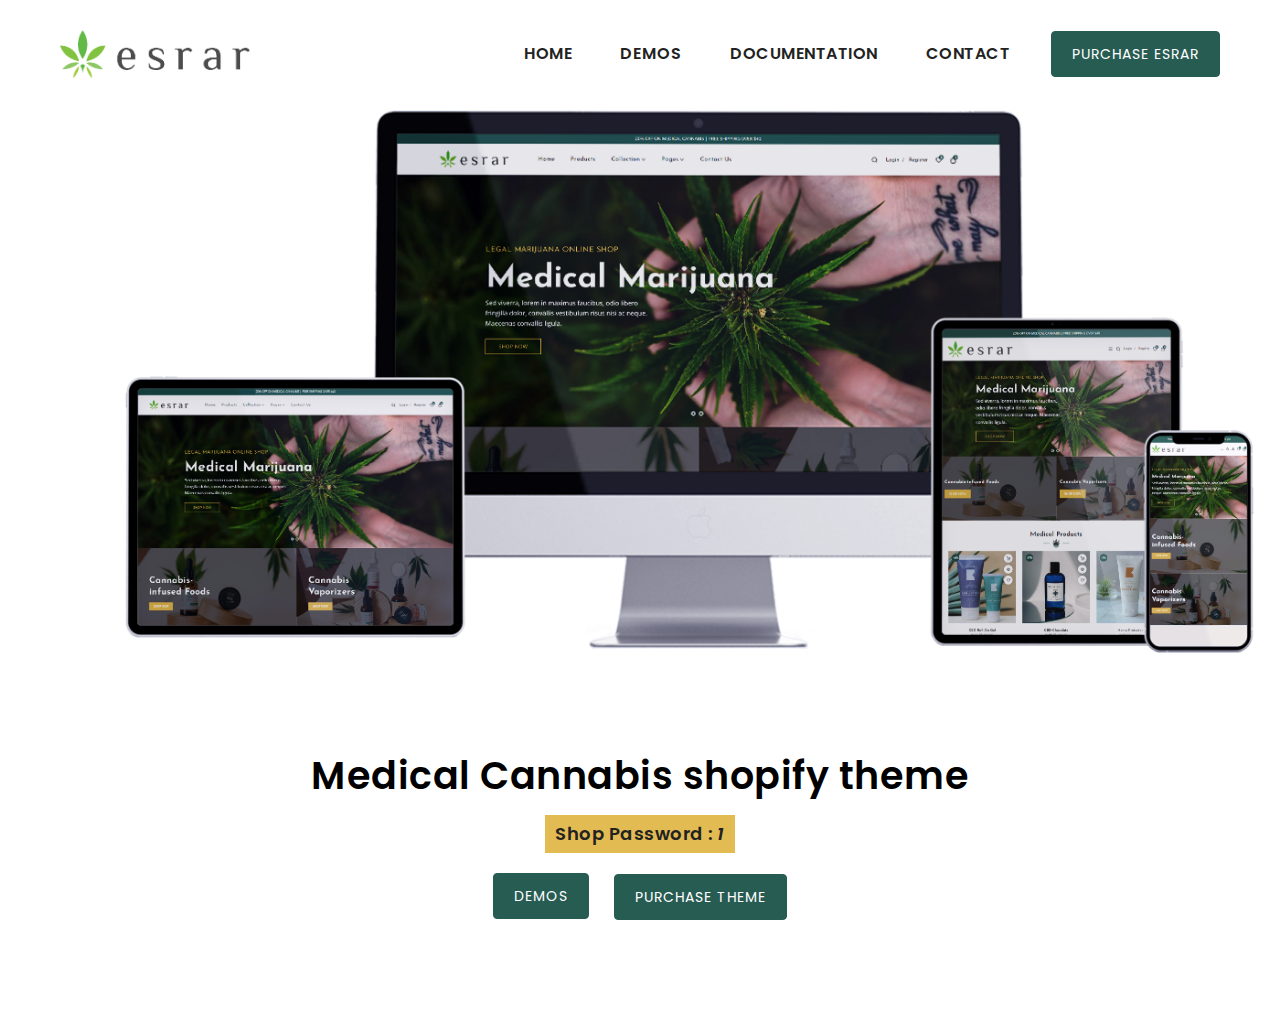
<file: index.html>
<!DOCTYPE html>
<html lang="en">

<meta http-equiv="content-type" content="text/html;charset=UTF-8" />

<head>
    <meta charset="utf-8">
    <meta http-equiv="X-UA-Compatible" content="IE=edge">
    <meta name="viewport" content="width=device-width, initial-scale=1">
    <!-- title -->
    <title>Esrar - Medical Cannabis Multipurpose Shopify Theme</title>
    <meta name="description" content="A best stylish, creative, modern responsive theme for different eCommerce business or industries." />
    <meta name="keywords" content="organic food theme, shopify, eCommerce shopify theme, responsive, furniture wood, fashion, furniture, mobile, watches, electronics, computers accessories, toys, jewellery, restaurant accessories" />
    <meta name="author" content="qodex">
    <meta name="viewport" content="width=device-width, initial-scale=1">
    <!-- favicon -->
    <link rel="shortcut icon" type="image/favicon" href="image/favicon.png">
    <!-- bootstrap -->
    <link rel="stylesheet" type="text/css" href="css/bootstrap.min.css">
    <!-- animation -->
    <link rel="stylesheet" type="text/css" href="css/animate.css">
    <!-- font awesome -->
    <link rel="stylesheet" type="text/css" href="css/all.min.css">
    <!-- font -->
    <link href="https://fonts.googleapis.com/css2?family=Poppins:ital,wght@0,400;0,500;0,600;1,400;1,500;1,600&amp;display=swap" rel="stylesheet">
    <!-- slider -->
    <link rel="stylesheet" type="text/css" href="css/owl.carousel.min.css">
    <link rel="stylesheet" type="text/css" href="css/owl.theme.default.min.css">
    <!-- style -->
    <link rel="stylesheet" type="text/css" href="css/style.css">
    <link rel="stylesheet" type="text/css" href="css/themify-icons.css">
</head>

<body>
    <header class="landing-header" id="collapsibleNavbar">
        <div class="container-fluid">
            <div class="row">
                <div class="col">
                    <div class="land-header">
                        <!-- logo start -->
                        <div class="mainlogo">
                            <a class="navbar-brand" href="#">
                                <img src="image/logo.png" alt="single product shopify theme" class="img-fluid">
                            </a>
                        </div>
                        <!-- logo end -->
                        <nav class="nav navbar-expand-lg">
                            <!-- navbar toggler start -->
                            <button class="navbar-toggler" type="button" data-toggle="collapse" data-target="#navbar">
                                <span class="line"></span>
                            </button>
                            <!-- navbar toggler end -->
                            <div class="collapse navbar-collapse" id="navbar">
                                <ul class="nav">
                                    <li class="land-link">
                                        <a href="#up">Home</a>
                                    </li>
                                    <li class="land-link">
                                        <form method="post" action="https://qx-esrar.myshopify.com/password" target="_blank" id="login_form" accept-charset="UTF-8" class="storefront-password-form dt-custom-button">
                                            <input type="hidden" name="form_type" value="storefront_password">
                                            <input type="hidden" name="utf8" value="✓">
                                            <div class="input-group password__input-group">
                                                <input type="password" name="password" id="Password" value="1" class="input-group__field input--content-color" placeholder="Your password" style="display: none">
                                                <button class="play-bnt btn btn-style1"><span>Demos</span></button>
                                            </div>
                                        </form>
                                    </li>
                                    <li class="land-link">
                                        <a href="#features">Documentation</a>
                                    </li>
                                    <li class="land-link">
                                        <a href="https://themeforest.net/user/qodex#contact">Contact</a>
                                    </li>
                                </ul>
                            </div>
                        </nav>
                        <div class="purchase-now-bottom">
                            <a href="https://1.envato.market/5b7J3j" class="btn btn-style1" target="blank">Purchase Esrar</a>
                        </div>
                    </div>
                </div>
            </div>
        </div>
    </header>
    <section class="section-device">
        <div class="container">
            <div class="row">
                <img class="img-fluid ls-is-cached lazyloaded" src="image/device-img.png" data-src="image/section.jpg" alt="image">
            </div>
        </div>
    </section>
    <section class="section-tb-padding">
        <div class="container">
            <div class="row">
                <div class="col">
                    <div class="landing-themebuy">
                        <div class="section-title">
                            <h2 style="margin-bottom: 20px; font-size: 38px;">
                                <span>Medical Cannabis shopify theme</span>
                                <span>Shop Password : <i>1</i></span>
                            </h2>
                        </div>
                        <div class="buy-button" style="text-align: center;">
                            <a href="#" style="margin: 0 10px;">
                                <form method="post" action="https://qx-esrar.myshopify.com/password" target="_blank" id="login_form" accept-charset="UTF-8" class="storefront-password-form dt-custom-button">
                                    <input type="hidden" name="form_type" value="storefront_password">
                                    <input type="hidden" name="utf8" value="✓">
                                    <div class="input-group password__input-group">
                                        <input type="password" name="password" id="Password" value="1" class="input-group__field input--content-color" placeholder="Your password" style="display: none">
                                        <button class="play-bnt btn btn-style1"><span>Demos</span></button>
                                    </div>
                                </form>
                            </a>
                            <a href="https://1.envato.market/5b7J3j" class="btn btn-style1" target="_blank" style="margin: 0 10px;">Purchase theme</a>
                        </div>
                        <!-- buy button end -->
                    </div>
                </div>
            </div>
        </div>
    </section>
    <!-- javascript/jquery files -->
    <!-- jquery -->
    <script type="text/javascript">
        function copy() {
            var copyText = document.getElementById("copyClipboard");
            copyText.select();
            copyText.setSelectionRange(0, 99999);
            document.execCommand("copy");
            $('#copied-success').fadeIn(800);
            $('#copied-success').fadeOut(800);
        }
    </script>
    <script src="js/jquery-3.3.1.min.js"></script>
    <!-- popper js -->
    <script src="js/popper.min.js"></script>
    <!-- bootstrap -->
    <script src="js/bootstrap.min.js"></script>
    <!-- type write js -->
    <script src='js/jquery.typer.js'></script>
    <!-- slider js -->
    <script src='js/owl.carousel.min.js'></script>
    <!-- wow js -->
    <script src='js/wow.min.js'></script>
    <script src='js/jquery.lazyload.min.js'></script>
    <!-- custom -->
    <script src="js/custom.js"></script>
    <script>
        function myFunctioncoppytext() {
            var copyText = document.getElementById("coppytext");
            copyText.select();
            copyText.setSelectionRange(0, 99999);
            document.execCommand("copy");
        }
    </script>
</body>

</html>
</file>
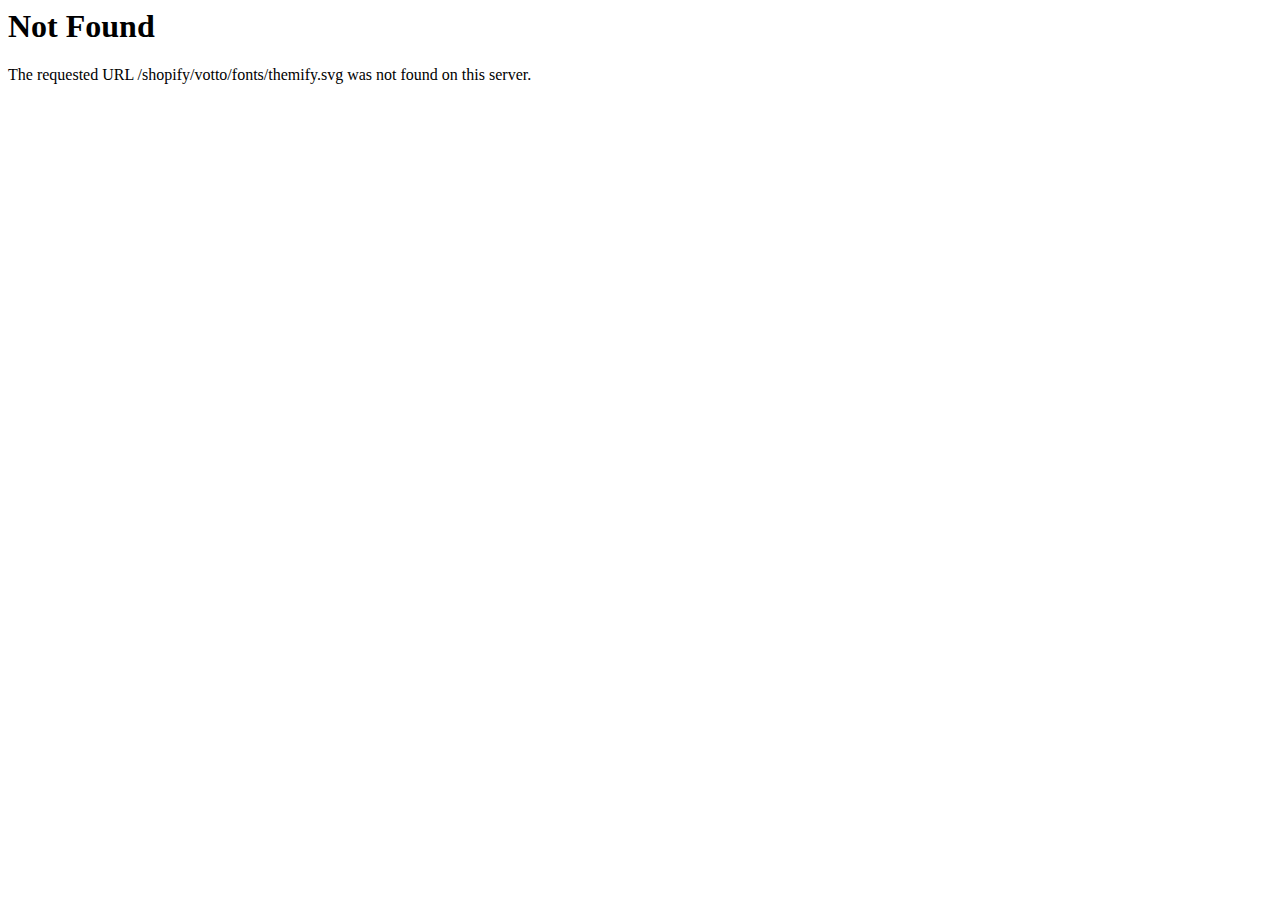
<file: fonts/themify9f24.html>
<!DOCTYPE HTML PUBLIC "-//IETF//DTD HTML 2.0//EN">
<html><head>
<title>404 Not Found</title>
</head><body>
<h1>Not Found</h1>
<p>The requested URL /shopify/votto/fonts/themify.svg was not found on this server.</p>
</body></html>
</file>
<file: css/style.css>
@charset "utf-8";

/* ----------------------------------
Name: style.css
Version: 1.0
----------------------------------
Table of contents
    Google Font
    Body and Default Transitions
    Typography
    Icon
    Background Color
    Border Color
    Margin
    Padding
    Custom
    OWL Carousel
    Button
    Form Control
    Portfolio and Photo Gallery
    Video and Sound
    Navbar
    Header
    Hero Section
    Slider
    Feature Box 
    Content
    Team
    Pricing Table
    Contact
    Blog
    Subscribe
    Counter
    Clients
    Timer
    Testimonial 
    Footer
*/


/* ===================================
    Google Font
====================================== */

@import url('https://fonts.googleapis.com/css2?family=Poppins:ital,wght@0,100;0,200;0,300;0,400;0,500;0,600;0,700;0,800;0,900;1,100;1,200;1,300;1,400;1,500;1,600;1,700;1,800;1,900&amp;display=swap');

/* ===================================
    Typography
====================================== */

body {
    font-family: 'Poppins', sans-serif;
    font-size: 14px;
    line-height: normal;
    font-weight: 400;
    letter-spacing: 0.5px;
    color: #000;
}

body,
html {
    height: 100%;
}


/* heading */

h1,
h2,
h3,
h4,
h5,
h6 {
    font-family: 'Poppins', sans-serif;
    margin: 0;
    padding: 0;
    color: #000;
    font-weight: 600;
    line-height: normal;
}

a {
    color: #000;
    -webkit-transition: 0.3s ease-in-out;
    transition: 0.3s ease-in-out;
}

a:hover {
    text-decoration: none;
    color: #275c53;
    -webkit-transition: .3s ease-in-out;
    transition: .3s ease-in-out;
}

a,
span {
    display: inline-block;
}

ul {
    padding: 0;
    margin: 0;
    list-style: none;
}

p {
    margin-bottom: 0;
    line-height: 25px;
}

button:focus {
    outline: 0;
}

button {
    cursor: pointer;
    background-color: transparent;
    border: none;
    outline: 0;
}


/* section padding */

.section-tb-padding {
    padding-top: 100px;
    padding-bottom: 100px;
}

@media (max-width: 1199px) {
    .section-tb-padding {
        padding-top: 80px;
        padding-bottom: 80px;
    }
}

@media (max-width: 991px) {
    .section-tb-padding {
        padding-top: 50px;
        padding-bottom: 50px;
    }
}

@media (max-width: 767px) {
    .section-tb-padding {
        padding-top: 50px;
        padding-bottom: 50px;
    }
}

.btn:active,
.btn:focus {
    box-shadow: none;
}

.lazyload,
.lazyloading {
    opacity: 0;
}

.lazyload,
.lazyloading {
    background: url("../image/loading-black-small.svg") center center no-repeat #fff !important;
    position: relative;
    border-color: transparent !important;
    opacity: 1 !important;
    transition: all 0s ease-in-out !important;
    -moz-transition: all 0s ease-in-out !important;
    -webkit-transition: all 0s ease-in-out !important;
    -ms-transition: all 0s ease-in-out !important;
    -o-transition: all 0s ease-in-out !important;
}

.btn-style2 {
    padding: 17px 33px 15px 33px;
    color: #fff;
    background-color: #232323;
    border: 1px solid #232323;
    font-size: 14px;
    letter-spacing: 1px;
    line-height: 1;
    font-weight: 500;
    outline: none;
    box-shadow: none;
    border-radius: 4px;
    text-transform: uppercase;
    -webkit-transition: 0.3s ease-in-out;
    transition: 0.3s ease-in-out;
}

.btn-style2:hover {
    background-color: #275c53;
    border: 1px solid #275c53;
    color: #fff;
}

.btn-style1 {
    padding: 15px 20px;
    color: #fff;
    background-color: #275c53;
    border: 1px solid #275c53;
    font-size: 14px;
    letter-spacing: 1px;
    line-height: 1;
    outline: none;
    box-shadow: none;
    border-radius: 4px;
    text-transform: uppercase;
    -webkit-transition: 0.3s ease-in-out;
    transition: 0.3s ease-in-out;
}

.btn-style1:hover {
    background-color: #232323;
    border: 1px solid #232323;
    color: #fff;
}

.btn-style {
    cursor: pointer;
    color: #000;
    padding: 17px 33px 15px 33px;
    background-color: #fff;
    font-size: 16px;
    font-weight: 600;
    text-transform: uppercase;
    outline: none;
    box-shadow: none;
    line-height: 1;
    border: 2px solid #fff;
    border-radius: 4px;
    -webkit-transition: 0.3s ease-in-out;
    transition: 0.3s ease-in-out;
}

.btn-style:hover {
    color: #fff;
    background-color: #275c53;
    border: 2px solid #275c53;
    -webkit-transition: 0.3s ease-in-out;
    transition: 0.3s ease-in-out;
}

.btn-style:focus {
    outline: none;
    box-shadow: none;
}


/* section title */

.section-capture {
    margin-bottom: 50px;
}

.section-title {
    text-align: center;
}

.section-title h2 {
    font-size: 28px;
    line-height: 1;
}

.section-title p {
    font-size: 16px;
    margin-top: 30px;
}

.section-title h2 span:first-child {
    padding-top: 0;
}

.section-title h2 span {
    padding-top: 10px;
    display: block;
}

@media(max-width: 1199px) {
    .section-title h2 {
        font-size: 24px;
    }
    .section-capture {
        margin-bottom: 40px;
    }
}

@media(max-width: 767px) {
    .section-title h2 {
        font-size: 20px;
    }
    .section-capture {
        margin-bottom: 30px;
    }
}

.landing-page {
    background-color: #f9f9f9;
    position: relative;
}

.land-background-img {
    position: relative;
}


/* ===================================
    Custom
====================================== */

.container {
    max-width: 1490px;
}

.container-fluid {
    padding-right: 60px;
    padding-left: 60px;
}

@media(max-width: 1199px) {
    .container-fluid {
        padding-right: 30px;
        padding-left: 30px;
    }
}

@media(max-width: 991px) {
    .container-fluid {
        padding-right: 15px;
        padding-left: 15px;
    }
}


/* header css */

.landing-header {
    background-color: transparent;
    left: 0;
    right: 0;
    z-index: 1;
}

.landing-header .land-header {
    padding: 30px 0;
}

.landing-header .land-header {
    display: flex;
    align-items: center;
    justify-content: space-between;
}

.landing-header .land-header .mainlogo a {
    padding: 0;
    margin-right: 0;
}

.landing-header .land-header .mainlogo a img {
    width: 45%;
}

.landing-header .land-header nav ul.nav li:last-child {
    margin-right: 0px;
}

.landing-header .land-header nav ul.nav li {
    margin-right: 48px;
}

.landing-header .land-header nav ul.nav li a {
    color: #222;
    font-size: 16px;
    font-weight: 600;
    text-transform: uppercase;
}

.landing-header .land-header nav ul.nav li:hover a {
    color: #275c53;
}

@media (max-width: 1199px) {
    .landing-header {
        position: unset;
    }
}

@media (max-width: 991px) {
    .container {
        max-width: 100%;
    }
    .landing-header .land-header {
        padding: 15px 0;
    }
    .landing-header .land-header nav .navbar-toggler {
        background-color: transparent;
        border: none;
        padding: 0;
        cursor: pointer;
        outline: none;
    }
    .landing-header .land-header nav .navbar-toggler span {
        position: relative;
        margin-top: 7px;
        margin-bottom: 7px;
    }
    .landing-header .land-header nav .navbar-toggler span::before,
    .landing-header .land-header nav .navbar-toggler span::after {
        position: absolute;
        content: "";
    }
    .landing-header .land-header nav .navbar-toggler span,
    .landing-header .land-header nav .navbar-toggler span::before,
    .landing-header .land-header nav .navbar-toggler span::after {
        display: block;
        width: 23px;
        height: 2px;
        background-color: #333;
        border-radius: 0px;
        -webkit-transition: 0.3s ease-in-out;
        transition: 0.3s ease-in-out;
    }
    .landing-header .land-header nav .navbar-toggler span::before {
        top: 7px;
    }
    .landing-header .land-header nav .navbar-toggler span::after {
        top: -7px;
    }
    .landing-header .land-header nav .navbar-toggler[aria-expanded="true"] span {
        background-color: transparent;
    }
    .landing-header .land-header nav .navbar-toggler[aria-expanded="true"] span::before {
        transform: translateY(-7px) rotate(-45deg);
    }
    .landing-header .land-header nav .navbar-toggler[aria-expanded="true"] span::after {
        transform: translateY(7px) rotate(45deg);
    }
    .landing-header .land-header nav .navbar-collapse {
        position: absolute;
        width: 100%;
        padding: 15px;
        background-color: #fff;
        top: 100%;
        left: 0;
        -webkit-box-shadow: 1px 5px 10px rgba(0, 0, 0, 0.08);
        box-shadow: 1px 5px 10px rgba(0, 0, 0, 0.08);
        transform: translateY(0px);
        -webkit-transition: 0.3s ease-in-out;
        transition: 0.3s ease-in-out;
        z-index: 2;
    }
    .landing-header .land-header nav ul.nav li {
        margin-right: 0;
        padding: 10px 0;
        border-top: 1px solid rgba(123, 123, 123, 0.3);
    }
    .landing-header .land-header nav .navbar-collapse ul.nav {
        flex-direction: column;
    }
    .landing-header .land-header nav ul.nav li a {
        color: #222;
        display: block;
        line-height: 1;
    }
    .landing-header .land-header nav ul.nav li:first-child {
        margin-top: 0px;
        padding-top: 0px;
        border-top: none;
    }
    .landing-header .land-header nav ul.nav li:last-child {
        padding-bottom: 0px;
    }
    .land-header .purchase-now-bottom {
        display: none;
    }
}


/* password section */

.password-wrap {
    text-align: center;
}

.password-wrap img {
    border: 1px solid #e2e2e2;
}

.password-content {
    height: 100%;
    margin-top: 40px;
    display: block;
}

.password-content .section-title {
    text-align: left;
}

.password-content .clipboard {
    position: relative;
    display: flex;
    align-items: center;
    margin-top: 30px;
}


/* You just need to get this field */

.password-content .copy-input {
    cursor: pointer;
    background-color: #fff;
    border: none;
    color: #6c6c6c;
    font-size: 14px;
    border-radius: 5px;
    padding: 15px 45px 15px 15px;
    box-shadow: 0 0 15px rgb(0 0 0 / 15%);
}

.password-content .copy-input:focus {
    outline: none;
}

.password-content .copy-btn {
    font-size: 18px;
    padding: 0;
    color: #6c6c6c;
    margin-left: -30px;
    transition: all .4s;
}

.password-content .copy-btn:hover {
    transform: scale(1.3);
    color: #1a1a1a;
    cursor: pointer;
}

.password-content .copy-btn:focus {
    outline: none;
}

.password-content .copied {
    display: none;
    padding: 17px;
    background-color: #fff;
    border-radius: 5px;
    line-height: 1;
    margin-left: 30px;
    box-shadow: 0 0 15px rgb(0 0 0 / 15%);
}

@media(max-width: 767px) {
    .password-content {
        margin-top: 30px;
    }
}


/* main image css start */

.landing-image {
    position: relative;
}

.landing-text {
    position: absolute;
    right: 0;
    top: 50%;
    transform: translateY(-50%);
    z-index: 1;
    text-align: center;
    left: 0;
}

.landing-text span.land-sub {
    color: #333;
    font-size: 18px;
    border-bottom: 2px solid #141b25;
}

.landing-text h2.land-main {
    color: #fff;
    font-size: 34px;
    font-weight: 600;
}

.landing-text h2.land-main span {
    color: #275c53;
    border-bottom: 2px solid #275c53;
}

.landing-text h2 span.replace {
    display: block;
}

.landing-text h2 span.replace i {
    margin-left: 15px;
}

.landing-text p {
    color: #fff;
    font-size: 24px;
    margin-top: 0px;
    margin-bottom: 41px;
}

.header-style.gif img {
    padding: 60px 20px;
}

.landing-text .view-demo-button {
    display: flex;
    align-items: center;
    justify-content: center;
    margin-top: 60px;
}

.landing-text .view-demo-button .purchase-theme-btn {
    margin-left: 30px;
}

@media (max-width: 1499px) {
    .landing-text {
        top: 20%;
    }
    .landing-text h2.land-main {
        font-size: 26px;
    }
    .landing-text .view-demo-button {
        margin-top: 50px;
    }
}

@media (max-width: 1300px) {
    .landing-text {
        top: 20%;
        width: 50%;
    }
}

@media (max-width: 1199px) {
    .landing-text {
        top: 10%;
    }
    .landing-text h2 {
        font-size: 28px;
    }
    .landing-text .view-demo-button {
        margin-top: 30px;
    }
    .landing-text p {
        font-size: 20px;
        margin-bottom: 24px;
    }
    .landing-text h2.land-main {
        font-size: 24px;
    }
}

@media (max-width: 991px) {
    .landing-text {
        width: 45%;
    }
    .landing-text h2.land-main {
        font-size: 20px;
    }
    .landing-text span.land-sub {
        font-size: 16px;
    }
    .landing-image .landing-text .view-demo-button .input-group.password__input-group a.play-bnt i {
        width: 35px;
        height: 35px;
        font-size: 12px;
    }
    .landing-image .landing-text .view-demo-button .input-group.password__input-group a.play-bnt span {
        font-size: 16px;
    }
}

@media (max-width: 767px) {
    .landing-text {
        width: 80%;
        position: unset;
        transform: none;
        margin: 0 auto;
        margin-top: 30px;
    }
    .landing-text p {
        font-size: 14px;
        margin-bottom: 10px;
    }
    .landing-text h2.land-main {
        font-size: 18px;
    }
    .landing-text .view-demo-button {
        margin-top: 15px;
    }
    .landing-image .landing-text .view-demo-button .input-group.password__input-group a.play-bnt span {
        font-size: 14px;
    }
}


/* theme demo css */

.land-index ul {
    display: flex;
    -ms-flex-wrap: wrap;
    flex-wrap: wrap;
    justify-content: center;
    margin-left: -30px;
    margin-top: -30px;
}

.land-index ul li {
    width: calc(33.33% - 30px);
    margin-left: 30px;
    margin-top: 60px;
}

.land-index ul li .land-demo {
    text-align: center;
    cursor: pointer;
}

.land-index ul li .land-demo .land-template {
    position: relative;
    display: flex;
    align-items: center;
    justify-content: center;
    margin-bottom: 30px;
}

.land-index ul li .land-demo a.hompage-title {
    position: relative;
    font-size: 16px;
    text-transform: capitalize;
    font-weight: 500;
    margin-right: 20px;
}

.land-index ul li .land-demo a.hompage-title::after {
    background-color: #c4c4c4;
    content: "";
    position: absolute;
    right: -13px;
    top: 6px;
    width: 2px;
    height: 17px;
}

.land-index ul li .land-demo a.hompage-title:last-child::after {
    display: none;
}

.land-index ul li .land-demo .land-template a {
    position: relative;
    width: 100%;
    display: flex;
    align-items: center;
    justify-content: center;
    z-index: 2;
    box-shadow: 0 0 15px rgb(0 0 0 / 15%);
    border-radius: 5px;
}

.land-index ul li .land-demo .land-template {
    -webkit-transition: all 0.2s linear;
    -moz-transition: all 0.2s linear;
    -ms-transition: all 0.2s linear;
    -o-transition: all 0.2s linear;
    transition: all 0.2s linear;
    -webkit-transform: translateY(0);
    -moz-transform: translateY(0);
    -ms-transform: translateY(0);
    -o-transform: translateY(0);
    transform: translateY(0);
}

.land-index ul li .land-demo .land-template a img {
    position: relative;
    width: 100%;
    display: flex;
    align-items: center;
    justify-content: center;
    z-index: 2;
}

.land-index ul li .land-demo .land-template a:hover img {
    box-shadow: 0 6px 20px rgba(0, 0, 0, .15);
    -webkit-box-shadow: 0 6px 20px rgba(0, 0, 0, .15);
    -webkit-transition: all 0.2s ease-in-out;
    -moz-transition: all 0.2s ease-in-out;
    -ms-transition: all 0.2s ease-in-out;
    -o-transition: all 0.2s ease-in-out;
    transition: all 0.2s ease-in-out;
}

.land-index ul li .land-demo .land-template .main-view-demo {
    position: absolute;
    -webkit-transition: all 0.2s linear;
    -moz-transition: all 0.2s linear;
    -ms-transition: all 0.2s linear;
    -o-transition: all 0.2s linear;
    transition: all 0.2s linear;
    -webkit-transform: translateY(0);
    -moz-transform: translateY(0);
    -ms-transform: translateY(0);
    -o-transform: translateY(0);
    transform: translateY(0);
    opacity: 0;
    visibility: hidden;
    z-index: 2;
}

.land-index ul li .land-demo .land-template:hover .main-view-demo {
    -webkit-transform: translateY(-10px);
    -moz-transform: translateY(-10px);
    -ms-transform: translateY(-10px);
    -o-transform: translateY(-10px);
    transform: translateY(-10px);
    opacity: 1;
    visibility: visible;
}

.land-index ul li .land-demo .land-template:hover a.layout-url::before {
    opacity: 0.4;
    visibility: visible;
    -webkit-transition: all 0.3s ease-in-out 0s;
    -o-transition: all 0.3s ease-in-out 0s;
    transition: all 0.3s ease-in-out 0s;
}

.land-index ul li .land-demo .land-template a.layout-url::before {
    background-color: #232323;
    content: "";
    position: absolute;
    top: 0px;
    right: 0px;
    left: 0px;
    width: 100%;
    height: 100%;
    z-index: 11;
    border-radius: 4px;
    opacity: 0;
    visibility: hidden;
    -webkit-transition: all 0.3s ease-in-out 0s;
    -o-transition: all 0.3s ease-in-out 0s;
    transition: all 0.3s ease-in-out 0s;
}

.land-index ul li .land-demo .land-template h2.new-layout {
    position: absolute;
    bottom: 50%;
    transform: translateY(50%);
    left: 0px;
    right: 0px;
    text-align: center;
    font-size: 34px;
    z-index: 2;
    color: #fff;
    font-weight: 400;
}

.land-index ul li .land-demo .land-template a .land-title {
    text-transform: uppercase;
    margin-top: 20px;
    padding: 5px 0;
}

.flag.box {
    background-color: #275c53;
}

.flag.rtl {
    background-color: #275c53;
}

.flag.coming {
    background-color: #9e9e9e;
}

.flag.coming,
.flag.box,
.flag.rtl {
    position: absolute;
    left: 0px;
    right: auto;
    bottom: 100%;
    height: auto;
    color: #fff;
    box-shadow: 0 5px 15px 0 rgba(0, 0, 0, .15);
    width: auto;
    padding: 5px 25px;
    font-weight: 600;
    letter-spacing: 1px;
    z-index: 1;
}

@media (max-width: 1199px) {
    .land-index ul li {
        width: calc(33.33% - 40px);
        margin: 61px 20px 0 20px;
    }
    .land-index ul li .land-demo .land-template {
        margin-bottom: 31px;
    }
    .land-index ul li .land-demo a.hompage-title {
        font-size: 15px;
    }
    .land-index ul li .land-demo a.hompage-title::after {
        height: 15px;
    }
    .land-index ul li .land-demo .land-template h2.new-layout {
        font-size: 24px;
    }
}

@media (max-width: 991px) {
    .land-index ul {
        margin-left: -30px;
        margin-right: 0px;
        padding: 0px;
    }
    .land-index ul li {
        width: calc(50% - 30px);
        margin: 30px 0 0 30px;
    }
    .land-index ul li:nth-child(3),
    .land-index ul li:nth-child(4) {
        margin-top: 30px;
    }
}

@media (max-width: 767px) {
    .land-index ul {
        margin-left: 0px;
        margin-right: 0px;
        padding: 0px;
    }
    .land-index ul li {
        width: 100%;
        margin: 30px 0 0 0;
    }
    .land-index ul li:nth-child(2),
    .land-index ul li:nth-child(3) {
        margin-top: 30px;
    }
    .land-index ul li .land-demo .land-template {
        margin-bottom: 15px;
    }
    .land-index ul li .land-demo .land-template a .land-title {
        margin-top: 10px;
    }
}


/* header footer css */

.h-f-area {
    background-color: #f7f3ef;
}

.header-footer-style .footer-style,
.header-footer-style .header-style {
    box-shadow: 0 0 15px rgb(0 0 0 / 15%);
}

@media(max-width: 1199px) {
    .h-f-area h2.header-title {
        font-size: 24px;
    }
}

@media(max-width: 991px) {
    .h-f-area h2.header-title {
        font-size: 20px;
    }
}

@media(max-width: 767px) {
    .h-f-area h2.header-title {
        font-size: 18px;
    }
    .header-footer-style .footer-style {
        margin-top: 30px;
    }
}


/* theme store css */

.landing-page .other-store .theme-template a {
    display: block;
}

.landing-page .other-store .theme-template a .theme-img {
    background-repeat: no-repeat;
    background-size: cover;
    background-position: left top;
    height: 400px;
    position: relative;
    display: flex;
    align-items: center;
    justify-content: center;
    -webkit-transition: 0.9s ease-in-out;
    transition: 0.9s ease-in-out;
}

.landing-page .other-store .theme-template a .theme-img::after {
    content: "";
    position: absolute;
    top: 0;
    left: 0;
    width: 100%;
    height: 100%;
    background-color: rgba(0, 0, 0, 0.15);
}

.landing-page .other-store .theme-template:hover a .theme-img {
    background-position: left bottom;
    -webkit-transition: 0.9s ease-in-out;
    transition: 0.9s ease-in-out;
}

.landing-page .other-store .theme-template a .theme-img .theme-info {
    position: relative;
    z-index: 1;
}

.landing-page .other-store .theme-template a .theme-img::after,
.landing-page .other-store .theme-template a .theme-img .theme-info {
    opacity: 0;
    visibility: hidden;
    -webkit-transition: 0.9s ease-in-out;
    transition: 0.9s ease-in-out;
}

.landing-page .other-store .theme-template:hover a .theme-img::after,
.landing-page .other-store .theme-template:hover a .theme-img .theme-info {
    opacity: 1;
    visibility: visible;
    -webkit-transition: 0.9s ease-in-out;
    transition: 0.9s ease-in-out;
}

.landing-page .other-store .theme-template a .theme-title {
    text-align: center;
    margin-top: 20px;
}

.landing-page .other-store .theme-template a .theme-title span {
    font-weight: 600;
    border-bottom: 2px solid;
    -webkit-transition: 0.9s ease-in-out;
    transition: 0.9s ease-in-out;
}

.landing-page .other-store .theme-template:hover a .theme-title span {
    transform: translateY(-5px);
    -webkit-transition: 0.9s ease-in-out;
    transition: 0.9s ease-in-out;
}


/* feature css */

.landing-page ul.feature-wrapper {
    display: flex;
    -ms-flex-wrap: wrap;
    flex-wrap: wrap;
    margin-left: -30px;
    margin-top: -30px;
}

.landing-page ul.feature-wrapper li {
    background-color: #fff;
    width: calc(16.66% - 30px);
    margin: 30px 0 0 30px;
    display: flex;
    align-items: center;
    justify-content: center;
    box-shadow: 0 0 15px rgb(0 0 0 / 5%);
    border-radius: 4px;
    transition: 0.3s ease;
}

.landing-page ul.feature-wrapper li:hover {
    transform: translateY(-5px);
}

.landing-page ul.feature-wrapper li .provide-service img {
    height: 60px;
    width: 60px;
}

.landing-page ul.feature-wrapper li .provide-service {
    text-align: center;
    padding: 30px;
    width: 100%;
    align-items: center;
}

.landing-page ul.feature-wrapper li .provide-service .serv-desc {
    -webkit-box-flex: 1;
    flex-grow: 1;
    display: flex;
    -webkit-box-orient: vertical;
    -webkit-box-direction: normal;
    flex-direction: column;
}

.landing-page ul.feature-wrapper li .provide-service .serv-desc h6 {
    font-size: 16px;
    margin-top: 30px;
    line-height: 1;
    text-transform: capitalize;
}

@media (max-width: 1199px) {
    .landing-page ul.feature-wrapper li {
        width: calc(25% - 30px);
    }
}

@media (max-width: 991px) {
    .landing-page ul.feature-wrapper li {
        width: calc(25% - 30px);
    }
}

@media (max-width: 767px) {
    .landing-page ul.feature-wrapper {
        margin-left: -15px;
        margin-top: -15px;
    }
    .landing-page ul.feature-wrapper li {
        width: calc(50% - 15px);
        margin: 15px 0 0 15px;
        height: 200px;
    }
    .landing-page ul.feature-wrapper li .provide-service {
        padding: 0px;
    }
}


/* other feature css */

.landing-page ul.feature-footer {
    display: flex;
    -ms-flex-wrap: wrap;
    flex-wrap: wrap;
    margin-left: -30px;
    margin-top: -30px;
}

.landing-page ul.feature-footer li.other-feature-box {
    width: calc(25% - 30px);
    margin-top: 30px;
    margin-left: 30px;
    display: flex;
    align-items: center;
    border-radius: 4px;
}

.landing-page ul.feature-footer li.other-feature-box .provide-service {
    padding: 0px 15px;
}

.landing-page ul.feature-footer li.other-feature-box .provide-service .serv-desc {
    -webkit-box-flex: 1;
    flex-grow: 1;
    display: flex;
    -webkit-box-orient: vertical;
    -webkit-box-direction: normal;
    flex-direction: column;
}

.landing-page ul.feature-footer li.other-feature-box .provide-service .service-img {
    display: flex;
    align-items: center;
}

.landing-page ul.feature-footer li.other-feature-box .provide-service .service-img a {
    font-size: 30px;
    color: #8f8f8f;
    line-height: 1;
}

.landing-page ul.feature-footer li.other-feature-box:hover .provide-service .service-img a {
    background: linear-gradient(to right, #011f35, #112d40, #c05360, #eb6567, #ffdda9);
    -webkit-background-clip: text;
    -webkit-text-fill-color: transparent;
}

.landing-page ul.feature-footer li.other-feature-box .provide-service .service-img h6 {
    font-size: 18px;
    margin-left: 19px;
    text-transform: capitalize;
    line-height: 1;
    -webkit-transition: 0.3s ease-in-out;
    transition: 0.3s ease-in-out;
}

.landing-page ul.feature-footer li.other-feature-box .provide-service .serv-desc span {
    font-size: 14px;
    margin-top: 23px;
    margin-bottom: 0;
    text-align: left;
    color: #8f8f8f;
    -webkit-box-flex: 1;
    flex-grow: 1;
}

@media (max-width: 991px) {
    .landing-page ul.feature-footer li.other-feature-box {
        width: calc(50% - 30px);
    }
}

@media (max-width: 767px) {
    .landing-page ul.feature-footer {
        margin-left: -15px;
    }
    .landing-page ul.feature-footer li.other-feature-box {
        width: calc(100% - 15px);
        margin-left: 15px;
        justify-content: flex-start;
    }
    .landing-page ul.feature-footer li.other-feature-box .provide-service {
        padding: 0px;
    }
    .landing-page ul.feature-footer li.other-feature-box .provide-service .service-img a {
        font-size: 24px;
    }
    .landing-page ul.feature-footer li.other-feature-box .provide-service .service-img h6 {
        font-size: 16px;
    }
    .landing-page ul.feature-footer li.other-feature-box .provide-service .serv-desc span {
        margin-top: 15px;
    }
}


/* buy theme css */

.landing-page.theme-back {
    background-repeat: no-repeat;
    background-position: center center;
    background-size: cover;
    position: relative;
}

.landing-page .landing-themebuy .section-title h2 {
    color: #fff;
}

.landing-page .landing-themebuy {
    position: relative;
    z-index: 1;
}

.landing-page .feedback,
.landing-page .buy-button {
    text-align: center;
}

.landing-page .feedback h6 {
    color: #cd7752;
}

.landing-page .feedback .rating {
    display: flex;
    align-items: center;
    justify-content: center;
    margin-top: 13px;
}

.landing-page .feedback .rating a {
    color: #ffa500;
    font-size: 18px;
    margin-right: 5px;
    line-height: 0;
}

.landing-page .feedback .rating a:last-child {
    margin-right: 0px;
}

.landing-page .buy-button {
    margin-top: 20px;
}


/* footer css */

.land-copyright {
    padding: 15px 0;
    border-top: 1px solid #e4e4e4;
}

.land-copyright .copyright p {
    font-size: 16px;
    color: #6f6f6f;
    display: flex;
    -ms-flex-wrap: wrap;
    flex-wrap: wrap;
    align-items: center;
    justify-content: center;
    margin-bottom: 0;
}

.land-copyright .copyright p i {
    margin: 0 5px;
}

.land-rtl {
    text-align: center;
}

@media (max-width: 1199px) {
    .land-rtl h2 {
        font-size: 24px;
    }
}

@media (max-width: 991px) {
    .land-rtl h2 {
        font-size: 20px;
    }
}

@media (max-width: 767px) {
    .land-rtl h2 {
        font-size: 18px;
    }
}

.landing-header .land-header nav ul.nav li button {
    padding: 5px 0;
    background: transparent;
    border: none;
    color: #222;
    font-size: 16px;
    font-weight: 600;
    text-transform: uppercase;
}

.landing-header .land-header nav ul.nav li button:hover {
    color: #275c53;
}

.section-title h2 span:last-child {
    display: inline-block;
    background: #e2bb53;
    padding: 10px;
    font-size: 18px;
    color: #222;
    margin-top: 20px;
}
</file>
<file: css/themify-icons.css>
@font-face {
	font-family: 'themify';
	src:url('../fonts/themify9f24.eot?-fvbane');
	src:url('../fonts/themifyd41d.eot?#iefix-fvbane') format('embedded-opentype'),
		url('../fonts/themify9f24.woff?-fvbane') format('woff'),
		url('../fonts/themify9f24.ttf?-fvbane') format('truetype'),
		url('../fonts/themify9f24.html?-fvbane#themify') format('svg');
	font-weight: normal;
	font-style: normal;
}

[class^="ti-"], [class*=" ti-"] {
	font-family: 'themify';
	speak: none;
	font-style: normal;
	font-weight: normal;
	font-variant: normal;
	text-transform: none;
	line-height: 1;

	/* Better Font Rendering =========== */
	-webkit-font-smoothing: antialiased;
	-moz-osx-font-smoothing: grayscale;
}

.ti-wand:before {
	content: "\e600";
}
.ti-volume:before {
	content: "\e601";
}
.ti-user:before {
	content: "\e602";
}
.ti-unlock:before {
	content: "\e603";
}
.ti-unlink:before {
	content: "\e604";
}
.ti-trash:before {
	content: "\e605";
}
.ti-thought:before {
	content: "\e606";
}
.ti-target:before {
	content: "\e607";
}
.ti-tag:before {
	content: "\e608";
}
.ti-tablet:before {
	content: "\e609";
}
.ti-star:before {
	content: "\e60a";
}
.ti-spray:before {
	content: "\e60b";
}
.ti-signal:before {
	content: "\e60c";
}
.ti-shopping-cart:before {
	content: "\e60d";
}
.ti-shopping-cart-full:before {
	content: "\e60e";
}
.ti-settings:before {
	content: "\e60f";
}
.ti-search:before {
	content: "\e610";
}
.ti-zoom-in:before {
	content: "\e611";
}
.ti-zoom-out:before {
	content: "\e612";
}
.ti-cut:before {
	content: "\e613";
}
.ti-ruler:before {
	content: "\e614";
}
.ti-ruler-pencil:before {
	content: "\e615";
}
.ti-ruler-alt:before {
	content: "\e616";
}
.ti-bookmark:before {
	content: "\e617";
}
.ti-bookmark-alt:before {
	content: "\e618";
}
.ti-reload:before {
	content: "\e619";
}
.ti-plus:before {
	content: "\e61a";
}
.ti-pin:before {
	content: "\e61b";
}
.ti-pencil:before {
	content: "\e61c";
}
.ti-pencil-alt:before {
	content: "\e61d";
}
.ti-paint-roller:before {
	content: "\e61e";
}
.ti-paint-bucket:before {
	content: "\e61f";
}
.ti-na:before {
	content: "\e620";
}
.ti-mobile:before {
	content: "\e621";
}
.ti-minus:before {
	content: "\e622";
}
.ti-medall:before {
	content: "\e623";
}
.ti-medall-alt:before {
	content: "\e624";
}
.ti-marker:before {
	content: "\e625";
}
.ti-marker-alt:before {
	content: "\e626";
}
.ti-arrow-up:before {
	content: "\e627";
}
.ti-arrow-right:before {
	content: "\e628";
}
.ti-arrow-left:before {
	content: "\e629";
}
.ti-arrow-down:before {
	content: "\e62a";
}
.ti-lock:before {
	content: "\e62b";
}
.ti-location-arrow:before {
	content: "\e62c";
}
.ti-link:before {
	content: "\e62d";
}
.ti-layout:before {
	content: "\e62e";
}
.ti-layers:before {
	content: "\e62f";
}
.ti-layers-alt:before {
	content: "\e630";
}
.ti-key:before {
	content: "\e631";
}
.ti-import:before {
	content: "\e632";
}
.ti-image:before {
	content: "\e633";
}
.ti-heart:before {
	content: "\e634";
}
.ti-heart-broken:before {
	content: "\e635";
}
.ti-hand-stop:before {
	content: "\e636";
}
.ti-hand-open:before {
	content: "\e637";
}
.ti-hand-drag:before {
	content: "\e638";
}
.ti-folder:before {
	content: "\e639";
}
.ti-flag:before {
	content: "\e63a";
}
.ti-flag-alt:before {
	content: "\e63b";
}
.ti-flag-alt-2:before {
	content: "\e63c";
}
.ti-eye:before {
	content: "\e63d";
}
.ti-export:before {
	content: "\e63e";
}
.ti-exchange-vertical:before {
	content: "\e63f";
}
.ti-desktop:before {
	content: "\e640";
}
.ti-cup:before {
	content: "\e641";
}
.ti-crown:before {
	content: "\e642";
}
.ti-comments:before {
	content: "\e643";
}
.ti-comment:before {
	content: "\e644";
}
.ti-comment-alt:before {
	content: "\e645";
}
.ti-close:before {
	content: "\e646";
}
.ti-clip:before {
	content: "\e647";
}
.ti-angle-up:before {
	content: "\e648";
}
.ti-angle-right:before {
	content: "\e649";
}
.ti-angle-left:before {
	content: "\e64a";
}
.ti-angle-down:before {
	content: "\e64b";
}
.ti-check:before {
	content: "\e64c";
}
.ti-check-box:before {
	content: "\e64d";
}
.ti-camera:before {
	content: "\e64e";
}
.ti-announcement:before {
	content: "\e64f";
}
.ti-brush:before {
	content: "\e650";
}
.ti-briefcase:before {
	content: "\e651";
}
.ti-bolt:before {
	content: "\e652";
}
.ti-bolt-alt:before {
	content: "\e653";
}
.ti-blackboard:before {
	content: "\e654";
}
.ti-bag:before {
	content: "\e655";
}
.ti-move:before {
	content: "\e656";
}
.ti-arrows-vertical:before {
	content: "\e657";
}
.ti-arrows-horizontal:before {
	content: "\e658";
}
.ti-fullscreen:before {
	content: "\e659";
}
.ti-arrow-top-right:before {
	content: "\e65a";
}
.ti-arrow-top-left:before {
	content: "\e65b";
}
.ti-arrow-circle-up:before {
	content: "\e65c";
}
.ti-arrow-circle-right:before {
	content: "\e65d";
}
.ti-arrow-circle-left:before {
	content: "\e65e";
}
.ti-arrow-circle-down:before {
	content: "\e65f";
}
.ti-angle-double-up:before {
	content: "\e660";
}
.ti-angle-double-right:before {
	content: "\e661";
}
.ti-angle-double-left:before {
	content: "\e662";
}
.ti-angle-double-down:before {
	content: "\e663";
}
.ti-zip:before {
	content: "\e664";
}
.ti-world:before {
	content: "\e665";
}
.ti-wheelchair:before {
	content: "\e666";
}
.ti-view-list:before {
	content: "\e667";
}
.ti-view-list-alt:before {
	content: "\e668";
}
.ti-view-grid:before {
	content: "\e669";
}
.ti-uppercase:before {
	content: "\e66a";
}
.ti-upload:before {
	content: "\e66b";
}
.ti-underline:before {
	content: "\e66c";
}
.ti-truck:before {
	content: "\e66d";
}
.ti-timer:before {
	content: "\e66e";
}
.ti-ticket:before {
	content: "\e66f";
}
.ti-thumb-up:before {
	content: "\e670";
}
.ti-thumb-down:before {
	content: "\e671";
}
.ti-text:before {
	content: "\e672";
}
.ti-stats-up:before {
	content: "\e673";
}
.ti-stats-down:before {
	content: "\e674";
}
.ti-split-v:before {
	content: "\e675";
}
.ti-split-h:before {
	content: "\e676";
}
.ti-smallcap:before {
	content: "\e677";
}
.ti-shine:before {
	content: "\e678";
}
.ti-shift-right:before {
	content: "\e679";
}
.ti-shift-left:before {
	content: "\e67a";
}
.ti-shield:before {
	content: "\e67b";
}
.ti-notepad:before {
	content: "\e67c";
}
.ti-server:before {
	content: "\e67d";
}
.ti-quote-right:before {
	content: "\e67e";
}
.ti-quote-left:before {
	content: "\e67f";
}
.ti-pulse:before {
	content: "\e680";
}
.ti-printer:before {
	content: "\e681";
}
.ti-power-off:before {
	content: "\e682";
}
.ti-plug:before {
	content: "\e683";
}
.ti-pie-chart:before {
	content: "\e684";
}
.ti-paragraph:before {
	content: "\e685";
}
.ti-panel:before {
	content: "\e686";
}
.ti-package:before {
	content: "\e687";
}
.ti-music:before {
	content: "\e688";
}
.ti-music-alt:before {
	content: "\e689";
}
.ti-mouse:before {
	content: "\e68a";
}
.ti-mouse-alt:before {
	content: "\e68b";
}
.ti-money:before {
	content: "\e68c";
}
.ti-microphone:before {
	content: "\e68d";
}
.ti-menu:before {
	content: "\e68e";
}
.ti-menu-alt:before {
	content: "\e68f";
}
.ti-map:before {
	content: "\e690";
}
.ti-map-alt:before {
	content: "\e691";
}
.ti-loop:before {
	content: "\e692";
}
.ti-location-pin:before {
	content: "\e693";
}
.ti-list:before {
	content: "\e694";
}
.ti-light-bulb:before {
	content: "\e695";
}
.ti-Italic:before {
	content: "\e696";
}
.ti-info:before {
	content: "\e697";
}
.ti-infinite:before {
	content: "\e698";
}
.ti-id-badge:before {
	content: "\e699";
}
.ti-hummer:before {
	content: "\e69a";
}
.ti-home:before {
	content: "\e69b";
}
.ti-help:before {
	content: "\e69c";
}
.ti-headphone:before {
	content: "\e69d";
}
.ti-harddrives:before {
	content: "\e69e";
}
.ti-harddrive:before {
	content: "\e69f";
}
.ti-gift:before {
	content: "\e6a0";
}
.ti-game:before {
	content: "\e6a1";
}
.ti-filter:before {
	content: "\e6a2";
}
.ti-files:before {
	content: "\e6a3";
}
.ti-file:before {
	content: "\e6a4";
}
.ti-eraser:before {
	content: "\e6a5";
}
.ti-envelope:before {
	content: "\e6a6";
}
.ti-download:before {
	content: "\e6a7";
}
.ti-direction:before {
	content: "\e6a8";
}
.ti-direction-alt:before {
	content: "\e6a9";
}
.ti-dashboard:before {
	content: "\e6aa";
}
.ti-control-stop:before {
	content: "\e6ab";
}
.ti-control-shuffle:before {
	content: "\e6ac";
}
.ti-control-play:before {
	content: "\e6ad";
}
.ti-control-pause:before {
	content: "\e6ae";
}
.ti-control-forward:before {
	content: "\e6af";
}
.ti-control-backward:before {
	content: "\e6b0";
}
.ti-cloud:before {
	content: "\e6b1";
}
.ti-cloud-up:before {
	content: "\e6b2";
}
.ti-cloud-down:before {
	content: "\e6b3";
}
.ti-clipboard:before {
	content: "\e6b4";
}
.ti-car:before {
	content: "\e6b5";
}
.ti-calendar:before {
	content: "\e6b6";
}
.ti-book:before {
	content: "\e6b7";
}
.ti-bell:before {
	content: "\e6b8";
}
.ti-basketball:before {
	content: "\e6b9";
}
.ti-bar-chart:before {
	content: "\e6ba";
}
.ti-bar-chart-alt:before {
	content: "\e6bb";
}
.ti-back-right:before {
	content: "\e6bc";
}
.ti-back-left:before {
	content: "\e6bd";
}
.ti-arrows-corner:before {
	content: "\e6be";
}
.ti-archive:before {
	content: "\e6bf";
}
.ti-anchor:before {
	content: "\e6c0";
}
.ti-align-right:before {
	content: "\e6c1";
}
.ti-align-left:before {
	content: "\e6c2";
}
.ti-align-justify:before {
	content: "\e6c3";
}
.ti-align-center:before {
	content: "\e6c4";
}
.ti-alert:before {
	content: "\e6c5";
}
.ti-alarm-clock:before {
	content: "\e6c6";
}
.ti-agenda:before {
	content: "\e6c7";
}
.ti-write:before {
	content: "\e6c8";
}
.ti-window:before {
	content: "\e6c9";
}
.ti-widgetized:before {
	content: "\e6ca";
}
.ti-widget:before {
	content: "\e6cb";
}
.ti-widget-alt:before {
	content: "\e6cc";
}
.ti-wallet:before {
	content: "\e6cd";
}
.ti-video-clapper:before {
	content: "\e6ce";
}
.ti-video-camera:before {
	content: "\e6cf";
}
.ti-vector:before {
	content: "\e6d0";
}
.ti-themify-logo:before {
	content: "\e6d1";
}
.ti-themify-favicon:before {
	content: "\e6d2";
}
.ti-themify-favicon-alt:before {
	content: "\e6d3";
}
.ti-support:before {
	content: "\e6d4";
}
.ti-stamp:before {
	content: "\e6d5";
}
.ti-split-v-alt:before {
	content: "\e6d6";
}
.ti-slice:before {
	content: "\e6d7";
}
.ti-shortcode:before {
	content: "\e6d8";
}
.ti-shift-right-alt:before {
	content: "\e6d9";
}
.ti-shift-left-alt:before {
	content: "\e6da";
}
.ti-ruler-alt-2:before {
	content: "\e6db";
}
.ti-receipt:before {
	content: "\e6dc";
}
.ti-pin2:before {
	content: "\e6dd";
}
.ti-pin-alt:before {
	content: "\e6de";
}
.ti-pencil-alt2:before {
	content: "\e6df";
}
.ti-palette:before {
	content: "\e6e0";
}
.ti-more:before {
	content: "\e6e1";
}
.ti-more-alt:before {
	content: "\e6e2";
}
.ti-microphone-alt:before {
	content: "\e6e3";
}
.ti-magnet:before {
	content: "\e6e4";
}
.ti-line-double:before {
	content: "\e6e5";
}
.ti-line-dotted:before {
	content: "\e6e6";
}
.ti-line-dashed:before {
	content: "\e6e7";
}
.ti-layout-width-full:before {
	content: "\e6e8";
}
.ti-layout-width-default:before {
	content: "\e6e9";
}
.ti-layout-width-default-alt:before {
	content: "\e6ea";
}
.ti-layout-tab:before {
	content: "\e6eb";
}
.ti-layout-tab-window:before {
	content: "\e6ec";
}
.ti-layout-tab-v:before {
	content: "\e6ed";
}
.ti-layout-tab-min:before {
	content: "\e6ee";
}
.ti-layout-slider:before {
	content: "\e6ef";
}
.ti-layout-slider-alt:before {
	content: "\e6f0";
}
.ti-layout-sidebar-right:before {
	content: "\e6f1";
}
.ti-layout-sidebar-none:before {
	content: "\e6f2";
}
.ti-layout-sidebar-left:before {
	content: "\e6f3";
}
.ti-layout-placeholder:before {
	content: "\e6f4";
}
.ti-layout-menu:before {
	content: "\e6f5";
}
.ti-layout-menu-v:before {
	content: "\e6f6";
}
.ti-layout-menu-separated:before {
	content: "\e6f7";
}
.ti-layout-menu-full:before {
	content: "\e6f8";
}
.ti-layout-media-right-alt:before {
	content: "\e6f9";
}
.ti-layout-media-right:before {
	content: "\e6fa";
}
.ti-layout-media-overlay:before {
	content: "\e6fb";
}
.ti-layout-media-overlay-alt:before {
	content: "\e6fc";
}
.ti-layout-media-overlay-alt-2:before {
	content: "\e6fd";
}
.ti-layout-media-left-alt:before {
	content: "\e6fe";
}
.ti-layout-media-left:before {
	content: "\e6ff";
}
.ti-layout-media-center-alt:before {
	content: "\e700";
}
.ti-layout-media-center:before {
	content: "\e701";
}
.ti-layout-list-thumb:before {
	content: "\e702";
}
.ti-layout-list-thumb-alt:before {
	content: "\e703";
}
.ti-layout-list-post:before {
	content: "\e704";
}
.ti-layout-list-large-image:before {
	content: "\e705";
}
.ti-layout-line-solid:before {
	content: "\e706";
}
.ti-layout-grid4:before {
	content: "\e707";
}
.ti-layout-grid3:before {
	content: "\e708";
}
.ti-layout-grid2:before {
	content: "\e709";
}
.ti-layout-grid2-thumb:before {
	content: "\e70a";
}
.ti-layout-cta-right:before {
	content: "\e70b";
}
.ti-layout-cta-left:before {
	content: "\e70c";
}
.ti-layout-cta-center:before {
	content: "\e70d";
}
.ti-layout-cta-btn-right:before {
	content: "\e70e";
}
.ti-layout-cta-btn-left:before {
	content: "\e70f";
}
.ti-layout-column4:before {
	content: "\e710";
}
.ti-layout-column3:before {
	content: "\e711";
}
.ti-layout-column2:before {
	content: "\e712";
}
.ti-layout-accordion-separated:before {
	content: "\e713";
}
.ti-layout-accordion-merged:before {
	content: "\e714";
}
.ti-layout-accordion-list:before {
	content: "\e715";
}
.ti-ink-pen:before {
	content: "\e716";
}
.ti-info-alt:before {
	content: "\e717";
}
.ti-help-alt:before {
	content: "\e718";
}
.ti-headphone-alt:before {
	content: "\e719";
}
.ti-hand-point-up:before {
	content: "\e71a";
}
.ti-hand-point-right:before {
	content: "\e71b";
}
.ti-hand-point-left:before {
	content: "\e71c";
}
.ti-hand-point-down:before {
	content: "\e71d";
}
.ti-gallery:before {
	content: "\e71e";
}
.ti-face-smile:before {
	content: "\e71f";
}
.ti-face-sad:before {
	content: "\e720";
}
.ti-credit-card:before {
	content: "\e721";
}
.ti-control-skip-forward:before {
	content: "\e722";
}
.ti-control-skip-backward:before {
	content: "\e723";
}
.ti-control-record:before {
	content: "\e724";
}
.ti-control-eject:before {
	content: "\e725";
}
.ti-comments-smiley:before {
	content: "\e726";
}
.ti-brush-alt:before {
	content: "\e727";
}
.ti-youtube:before {
	content: "\e728";
}
.ti-vimeo:before {
	content: "\e729";
}
.ti-twitter:before {
	content: "\e72a";
}
.ti-time:before {
	content: "\e72b";
}
.ti-tumblr:before {
	content: "\e72c";
}
.ti-skype:before {
	content: "\e72d";
}
.ti-share:before {
	content: "\e72e";
}
.ti-share-alt:before {
	content: "\e72f";
}
.ti-rocket:before {
	content: "\e730";
}
.ti-pinterest:before {
	content: "\e731";
}
.ti-new-window:before {
	content: "\e732";
}
.ti-microsoft:before {
	content: "\e733";
}
.ti-list-ol:before {
	content: "\e734";
}
.ti-linkedin:before {
	content: "\e735";
}
.ti-layout-sidebar-2:before {
	content: "\e736";
}
.ti-layout-grid4-alt:before {
	content: "\e737";
}
.ti-layout-grid3-alt:before {
	content: "\e738";
}
.ti-layout-grid2-alt:before {
	content: "\e739";
}
.ti-layout-column4-alt:before {
	content: "\e73a";
}
.ti-layout-column3-alt:before {
	content: "\e73b";
}
.ti-layout-column2-alt:before {
	content: "\e73c";
}
.ti-instagram:before {
	content: "\e73d";
}
.ti-google:before {
	content: "\e73e";
}
.ti-github:before {
	content: "\e73f";
}
.ti-flickr:before {
	content: "\e740";
}
.ti-facebook:before {
	content: "\e741";
}
.ti-dropbox:before {
	content: "\e742";
}
.ti-dribbble:before {
	content: "\e743";
}
.ti-apple:before {
	content: "\e744";
}
.ti-android:before {
	content: "\e745";
}
.ti-save:before {
	content: "\e746";
}
.ti-save-alt:before {
	content: "\e747";
}
.ti-yahoo:before {
	content: "\e748";
}
.ti-wordpress:before {
	content: "\e749";
}
.ti-vimeo-alt:before {
	content: "\e74a";
}
.ti-twitter-alt:before {
	content: "\e74b";
}
.ti-tumblr-alt:before {
	content: "\e74c";
}
.ti-trello:before {
	content: "\e74d";
}
.ti-stack-overflow:before {
	content: "\e74e";
}
.ti-soundcloud:before {
	content: "\e74f";
}
.ti-sharethis:before {
	content: "\e750";
}
.ti-sharethis-alt:before {
	content: "\e751";
}
.ti-reddit:before {
	content: "\e752";
}
.ti-pinterest-alt:before {
	content: "\e753";
}
.ti-microsoft-alt:before {
	content: "\e754";
}
.ti-linux:before {
	content: "\e755";
}
.ti-jsfiddle:before {
	content: "\e756";
}
.ti-joomla:before {
	content: "\e757";
}
.ti-html5:before {
	content: "\e758";
}
.ti-flickr-alt:before {
	content: "\e759";
}
.ti-email:before {
	content: "\e75a";
}
.ti-drupal:before {
	content: "\e75b";
}
.ti-dropbox-alt:before {
	content: "\e75c";
}
.ti-css3:before {
	content: "\e75d";
}
.ti-rss:before {
	content: "\e75e";
}
.ti-rss-alt:before {
	content: "\e75f";
}
</file>
